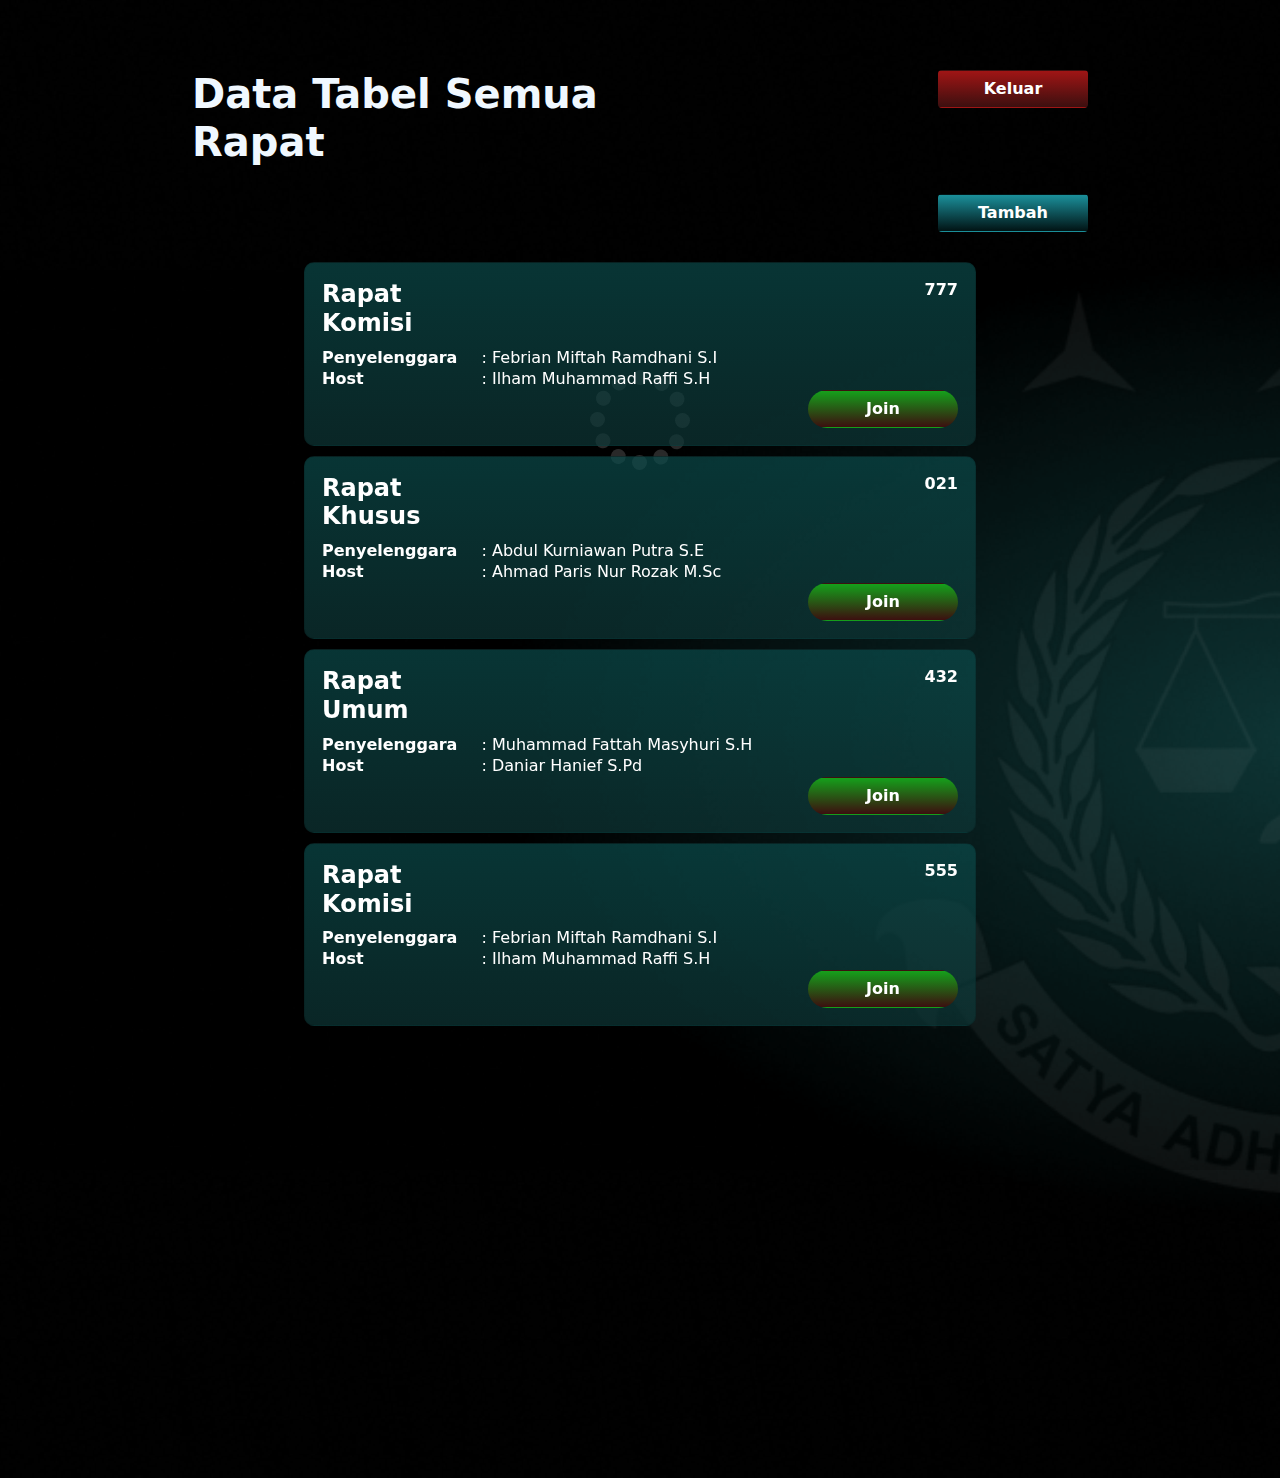
<file: index.html>
<html>
<head>
    <meta charset="UTF-8">
    <meta http-equiv="X-UA-Compatible" content="IE=edge">
    <meta name="viewport" content="width=device-width, initial-scale=1.0">
    <title>Portal Ghost | Index</title>
    <link rel="stylesheet" href="assets/css/bootstrap.min.css">
    <link rel="stylesheet" href="indexstyles.css">
    <script src="https://ajax.googleapis.com/ajax/libs/jquery/3.5.1/jquery.min.js"></script>
</head>
<body>
    <div class="pre-loader">
        <div class="sk-fading-circle">
          <div class="sk-circle1 sk-circle"></div>
          <div class="sk-circle2 sk-circle"></div>
          <div class="sk-circle3 sk-circle"></div>
          <div class="sk-circle4 sk-circle"></div>
          <div class="sk-circle5 sk-circle"></div>
          <div class="sk-circle6 sk-circle"></div>
          <div class="sk-circle7 sk-circle"></div>
          <div class="sk-circle8 sk-circle"></div>
          <div class="sk-circle9 sk-circle"></div>
          <div class="sk-circle10 sk-circle"></div>
          <div class="sk-circle11 sk-circle"></div>
          <div class="sk-circle12 sk-circle"></div>
        </div>
      </div>
    <div id="container">
        <div class="row">
            <div class="col">
              <h1><b>Data Tabel Semua Rapat</b></h1>
            </div>
            <div class="col">
              <button type="button" class="btn btn" onclick="fadeOutEffect()">Keluar</button>
              <!-- <button id="add" type="button" class="btn btn" onclick="">Add</button> -->
            </div>
          </div>

          <div class="row">
            <div class="col-6">
                <p></p>
            </div>
            <div class="col-6">
                <p><button type="button" class="btn btn" onclick="tambah()">Tambah</button></p>
            </div>
          </div>

          <div class="row">
              <div class="col-12">
                
              </div>
          </div>
    </div>
    <script src="indexscrib.js"></script>
</body>
</html>
</file>
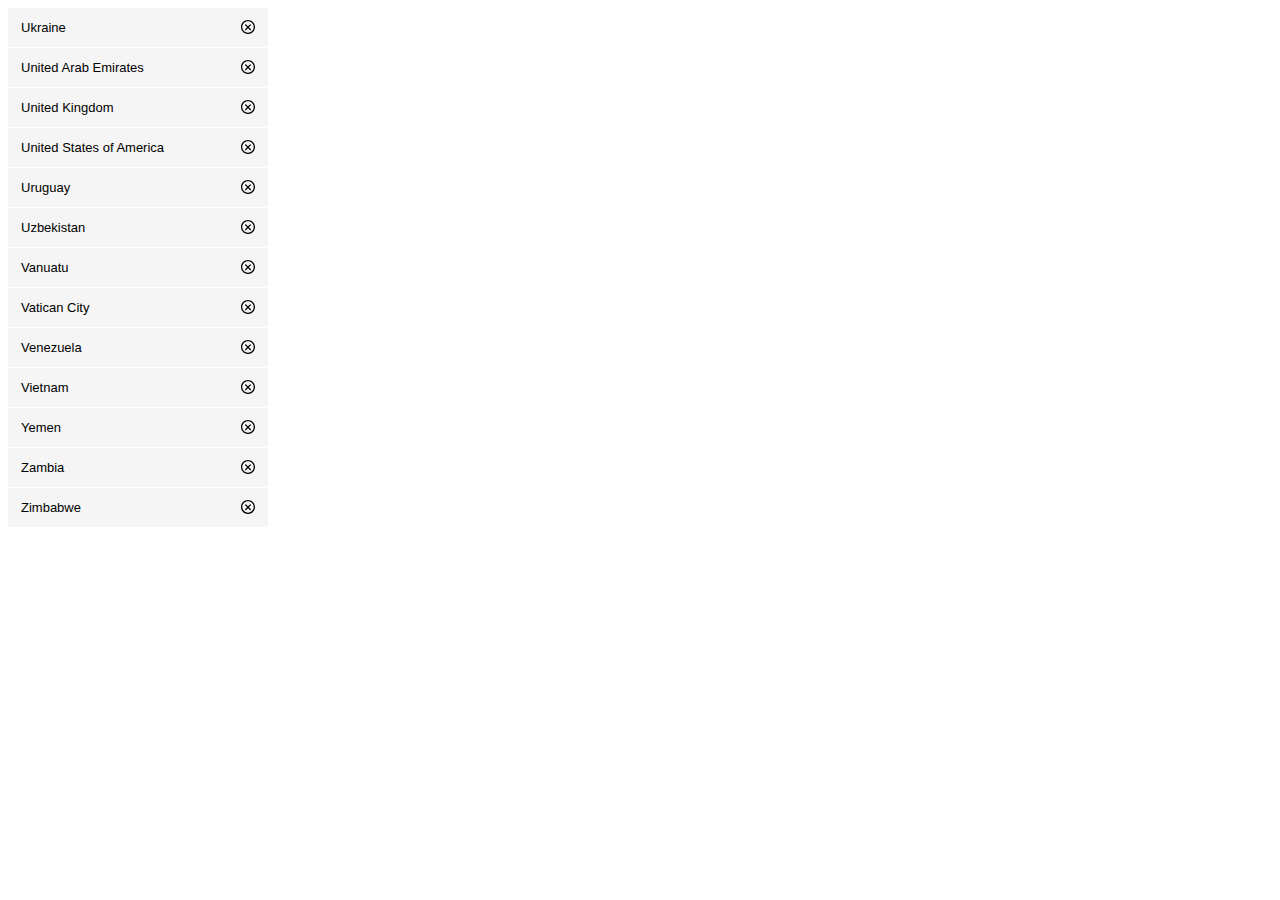
<file: coba.html>
<!DOCTYPE html>
<html lang="en">
<head>
  <meta charset="UTF-8">
  <meta http-equiv="X-UA-Compatible" content="IE=edge">
  <meta name="viewport" content="width=device-width, initial-scale=1.0">
  <title>Document</title>
  <link rel="stylesheet" href="cobastyles.css">
  <script src="https://ajax.googleapis.com/ajax/libs/jquery/3.5.1/jquery.min.js"></script>
</head>
<body>

  <div class="countries">
    <div class="country">Ukraine <span class="delete"></span></div>
    <div class="country">United Arab Emirates <span class="delete"></span></div>
    <div class="country">United Kingdom <span class="delete"></span></div>
    <div class="country">United States of America <span class="delete"></span></div>
    <div class="country">Uruguay <span class="delete"></span></div>
    <div class="country">Uzbekistan <span class="delete"></span></div>
    <div class="country">Vanuatu <span class="delete"></span></div>
    <div class="country">Vatican City <span class="delete"></span></div>
    <div class="country">Venezuela <span class="delete"></span></div>
    <div class="country">Vietnam <span class="delete"></span></div>
    <div class="country">Yemen <span class="delete"></span></div>
    <div class="country">Zambia <span class="delete"></span></div>
    <div class="country">Zimbabwe <span class="delete"></span></div>
  </div>

  <script src="coba.js"></script>
  
</body>
</html>
</file>
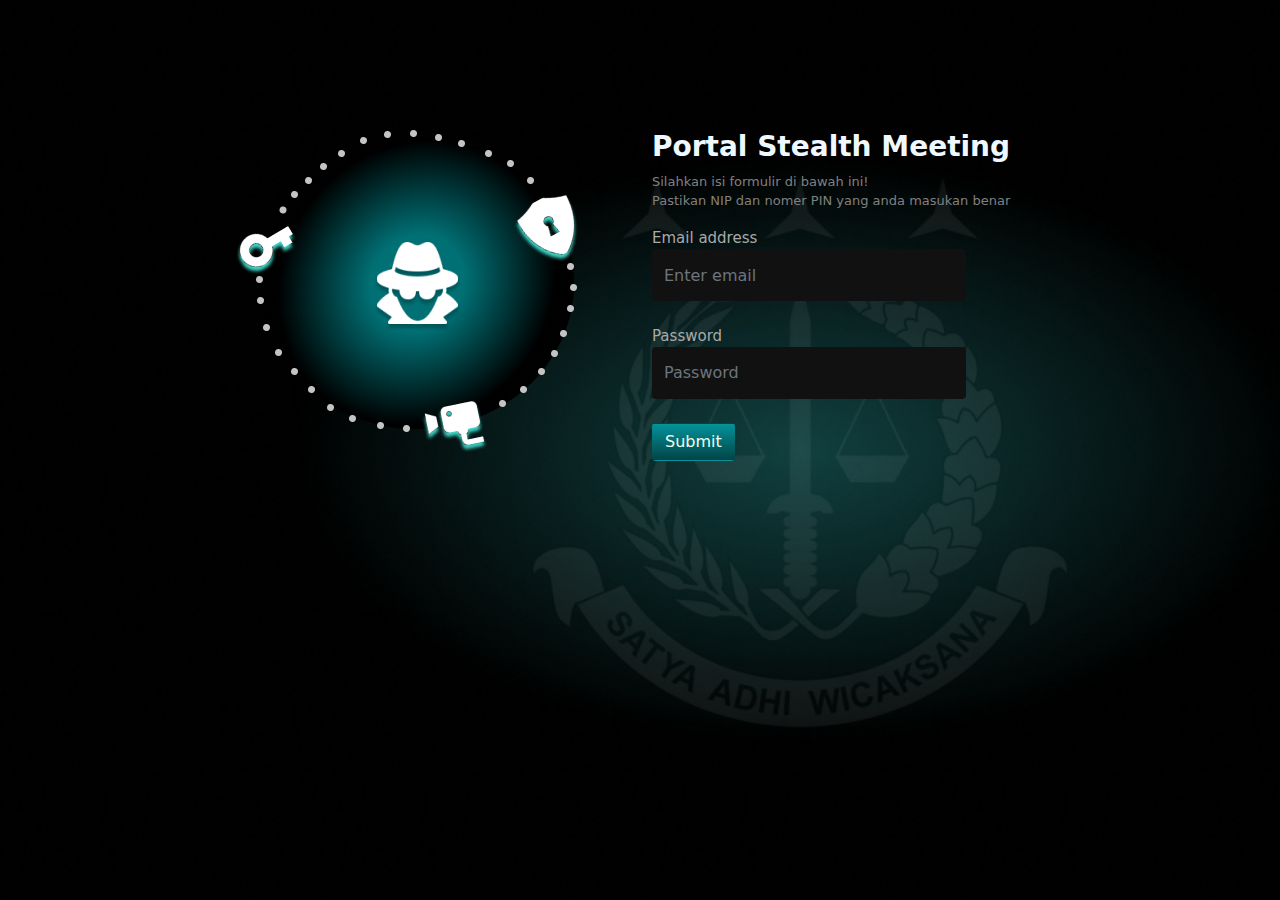
<file: login.html>
<html>
<head>
    <meta charset="UTF-8">
    <meta http-equiv="X-UA-Compatible" content="IE=edge">
    <meta name="viewport" content="width=device-width, initial-scale=1.0">
    <title>Portal Ghost | Login</title>
    <link rel="stylesheet" href="styles.css">
    <link rel="stylesheet" href="assets/css/bootstrap.min.css">
</head>
<body>

<div id="container">
    <div class="row">
        <div class="col-6">
            <div class="image">
                <img src="assets/images/stealth.png">
            </div>
        </div>

        <div class="col-6">
            <div class="form">
                <h3><b>Portal Stealth Meeting</b></h3>
                <p>Silahkan isi formulir di bawah ini!<br>Pastikan NIP dan nomer PIN yang anda masukan benar</p>
                <form>
                    <div class="form-group">
                    <label for="exampleInputEmail1">Email address</label><br>
                    <input type="email" class="form-control" id="exampleInputEmail1" aria-describedby="emailHelp" placeholder="Enter email">
                    </div><br>
                    <div class="form-group">
                    <label for="exampleInputPassword1">Password</label><br>
                    <input type="password" class="form-control" id="exampleInputPassword1" placeholder="Password">
                    </div><br>
                    <button type="button" class="btn btn" onclick="fadeOutEffect()">Submit</button>
                </form>
                
            </div>
        </div>
      </div>
</div>

<script src="scrib.js"></script>

</body>

</html>
</file>
<file: indexstyles.css>
body{
    background-image: url(assets/images/background.png);
    background-size: cover;
    margin-bottom: 5%;
    
}

#container{
    width: 70%;
    margin: auto;
}

.row{
    padding-top: 20px;
}

h1{
    color: aliceblue;
}

.col{
    padding-top: 50px;
    color: aliceblue;
}
.col button{
    color: white;
    font-weight: bold;
    float: right;
    width: 150px;
    background: rgb(60,15,15);
    background: linear-gradient(0deg, rgba(60,15,15,1) 0%, rgba(160,21,21,1) 100%);
}

.col-6 button{
    color: white;
    font-weight: bold;
    float: right;
    width: 150px;
    background: rgb(1,19,20);
    background: linear-gradient(0deg, rgba(1,19,20,1) 0%, rgba(27,144,155,1) 100%);
}

.card{
    margin: auto;
    background: rgb(14,54,54);
    background: linear-gradient(0deg, rgba(14,54,54,0.7) 0%, rgba(11,75,75,0.7) 100%);
    border-radius: 10px;
    margin-top: 10px;
    transition: 0.5s;
    opacity: 0;
    transform: translateX(-70px);
}


.card.in{
    transform: translateX(0);
    opacity: 1;
}

.card.up{
    transition: margin-top 2s;
}

.card.out{
    transform: translateX(-100px);
    opacity: 0;
}


.card button{
    color: white;
    font-weight: bold;
    float: right;
    width: 150px;
    background: rgb(60,15,15);
    background: linear-gradient(0deg, rgba(60,15,15,1) 0%, rgba(21,160,27,1) 100%);
    border-radius: 20px;
}

h4{
    font-weight: bold;
}

table{
    width: 100%;
    color: white;
}

table button{
    float: right;
}

.admin{
    width: 25%;
}

.nama{
    width: 50%;
}

.nomer{
    float: right;
}

.pre-loader {
    background-color: black;
    position: fixed;
    height: 100%;
    width: 100%;
    left: 0;
    top: 30%;
}
.sk-fading-circle {
    margin: 100px auto;
    width: 100px;
    height: 100px;
    position: relative;
}
.sk-fading-circle .sk-circle {
    width: 100%;
    height: 100%;
    position: absolute;
    left: 0;
    top: 0;
}
.sk-fading-circle .sk-circle:before {
    content: '';
    display: block;
    margin: 0 auto;
    width: 15%;
    height: 15%;
    background-color: #fff;
    border-radius: 100%;
    -webkit-animation: sk-circleFadeDelay 1.2s infinite ease-in-out both;
    animation: sk-circleFadeDelay 1.2s infinite ease-in-out both;
}
.sk-fading-circle .sk-circle2 {
    -webkit-transform: rotate(30deg);
    -ms-transform: rotate(30deg);
    transform: rotate(30deg);
}
.sk-fading-circle .sk-circle3 {
    -webkit-transform: rotate(60deg);
    -ms-transform: rotate(60deg);
    transform: rotate(60deg);
}
.sk-fading-circle .sk-circle4 {
    -webkit-transform: rotate(90deg);
    -ms-transform: rotate(90deg);
    transform: rotate(90deg);
}
.sk-fading-circle .sk-circle5 {
    -webkit-transform: rotate(120deg);
    -ms-transform: rotate(120deg);
    transform: rotate(120deg);
}
.sk-fading-circle .sk-circle6 {
    -webkit-transform: rotate(150deg);
    -ms-transform: rotate(150deg);
    transform: rotate(150deg);
}
.sk-fading-circle .sk-circle7 {
    -webkit-transform: rotate(180deg);
    -ms-transform: rotate(180deg);
    transform: rotate(180deg);
}
.sk-fading-circle .sk-circle8 {
    -webkit-transform: rotate(210deg);
    -ms-transform: rotate(210deg);
    transform: rotate(210deg);
}
.sk-fading-circle .sk-circle9 {
    -webkit-transform: rotate(240deg);
    -ms-transform: rotate(240deg);
    transform: rotate(240deg);
}
.sk-fading-circle .sk-circle10 {
    -webkit-transform: rotate(270deg);
    -ms-transform: rotate(270deg);
    transform: rotate(270deg);
}
.sk-fading-circle .sk-circle11 {
    -webkit-transform: rotate(300deg);
    -ms-transform: rotate(300deg);
    transform: rotate(300deg);
}
.sk-fading-circle .sk-circle12 {
    -webkit-transform: rotate(330deg);
    -ms-transform: rotate(330deg);
    transform: rotate(330deg);
}
.sk-fading-circle .sk-circle2:before {
    -webkit-animation-delay: -1.1s;
    animation-delay: -1.1s;
}
.sk-fading-circle .sk-circle3:before {
    -webkit-animation-delay: -1s;
    animation-delay: -1s;
}
.sk-fading-circle .sk-circle4:before {
    -webkit-animation-delay: -0.9s;
    animation-delay: -0.9s;
}
.sk-fading-circle .sk-circle5:before {
    -webkit-animation-delay: -0.8s;
    animation-delay: -0.8s;
}
.sk-fading-circle .sk-circle6:before {
    -webkit-animation-delay: -0.7s;
    animation-delay: -0.7s;
}
.sk-fading-circle .sk-circle7:before {
    -webkit-animation-delay: -0.6s;
    animation-delay: -0.6s;
}
.sk-fading-circle .sk-circle8:before {
    -webkit-animation-delay: -0.5s;
    animation-delay: -0.5s;
}
.sk-fading-circle .sk-circle9:before {
    -webkit-animation-delay: -0.4s;
    animation-delay: -0.4s;
}
.sk-fading-circle .sk-circle10:before {
    -webkit-animation-delay: -0.3s;
    animation-delay: -0.3s;
}
.sk-fading-circle .sk-circle11:before {
    -webkit-animation-delay: -0.2s;
    animation-delay: -0.2s;
}
.sk-fading-circle .sk-circle12:before {
    -webkit-animation-delay: -0.1s;
    animation-delay: -0.1s;
}
@-webkit-keyframes sk-circleFadeDelay {
    0%, 39%, 100% {
        opacity: 0;
    }
    40% {
        opacity: 1;
    }
}
@keyframes sk-circleFadeDelay {
    0%, 39%, 100% {
        opacity: 0;
    }
    40% {
        opacity: 1;
    }
}
</file>
<file: cobastyles.css>
.countries {
  font-family: Helvetica, Arial, sans-serif;
  font-size: 13px;
  width: 20em;
}
.country {
  line-height: 39px;
  text-indent: 1em;
  background: #f5f5f5;
  margin-bottom: 1px;
  clear: right;
  overflow: hidden;
}
.delete {
  cursor: pointer;
  float: right;
  display: inline-block;
  margin: 12px 1em;
  width: 14px;
  height: 14px;
  background: url([data-uri]) no-repeat;
  
}
.delete:hover {
  opacity: .5;
}
</file>
<file: styles.css>
body{
    background-image: url(assets/images/background.png);
    background-size: cover;
    overflow-x: hidden;
    
}

.col-6{
    color: aliceblue;
    padding-top: 10%;
}

.col-6 img{
    float: right;
    padding-right: 5%;
}

.col-6 p{
    color: grey;
    font-size: small;
}

.col-6 form input{
    width: 50%;
    background-color: #111111;
    border: none;
    height: 15%;
}

.col-6 form button{
    color: honeydew;
    background: linear-gradient(180deg, #049399 0%, #024447 100%);
    
}

.form-group label{
    color: darkgrey;
    font-size: 15px;
}

.image{
    transition: 1s;
    opacity: 0;
    transform: translateX(-30px);
}

.image.in{
    transform: translateX(0);
    opacity: 1;
}

.form{
    transition: 1s;
    opacity: 0;
    transform: translateX(30px);
}

.form.in{
    transform: translateX(0);
    opacity: 1;
}
</file>
